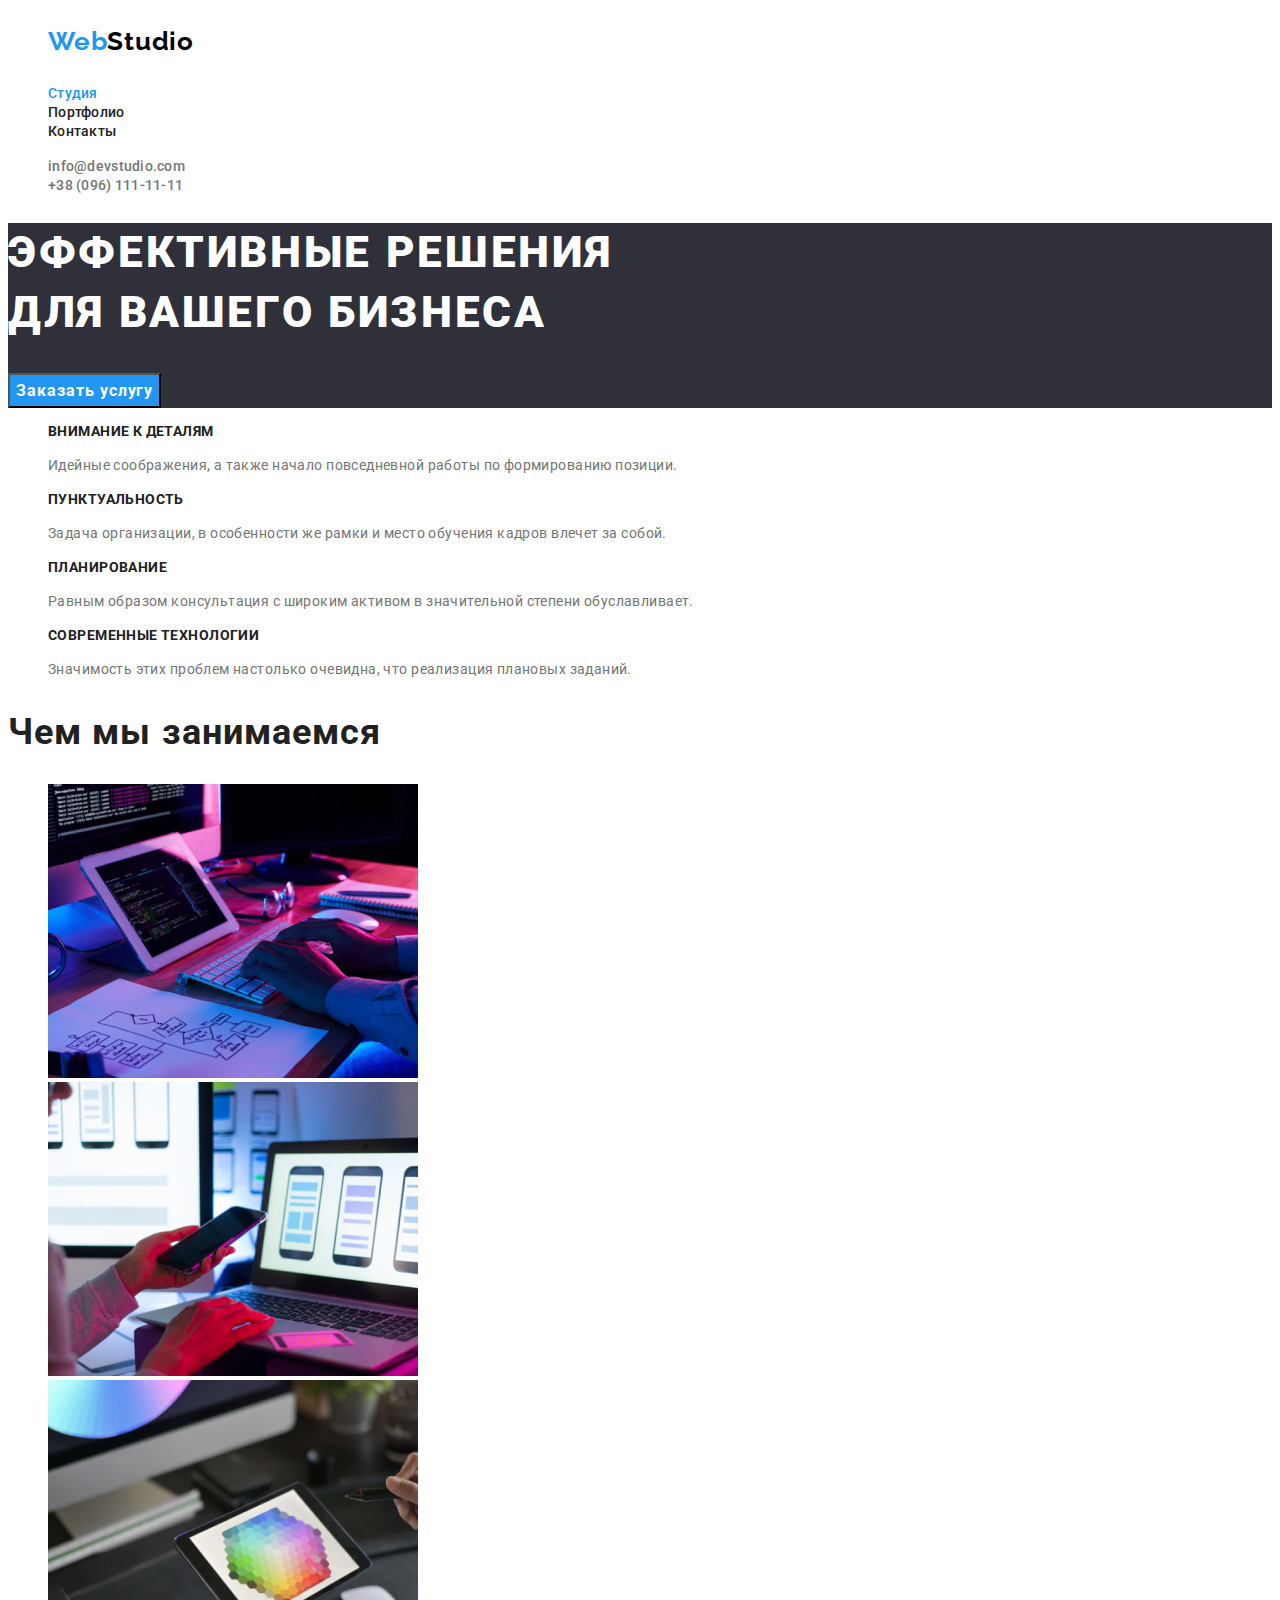
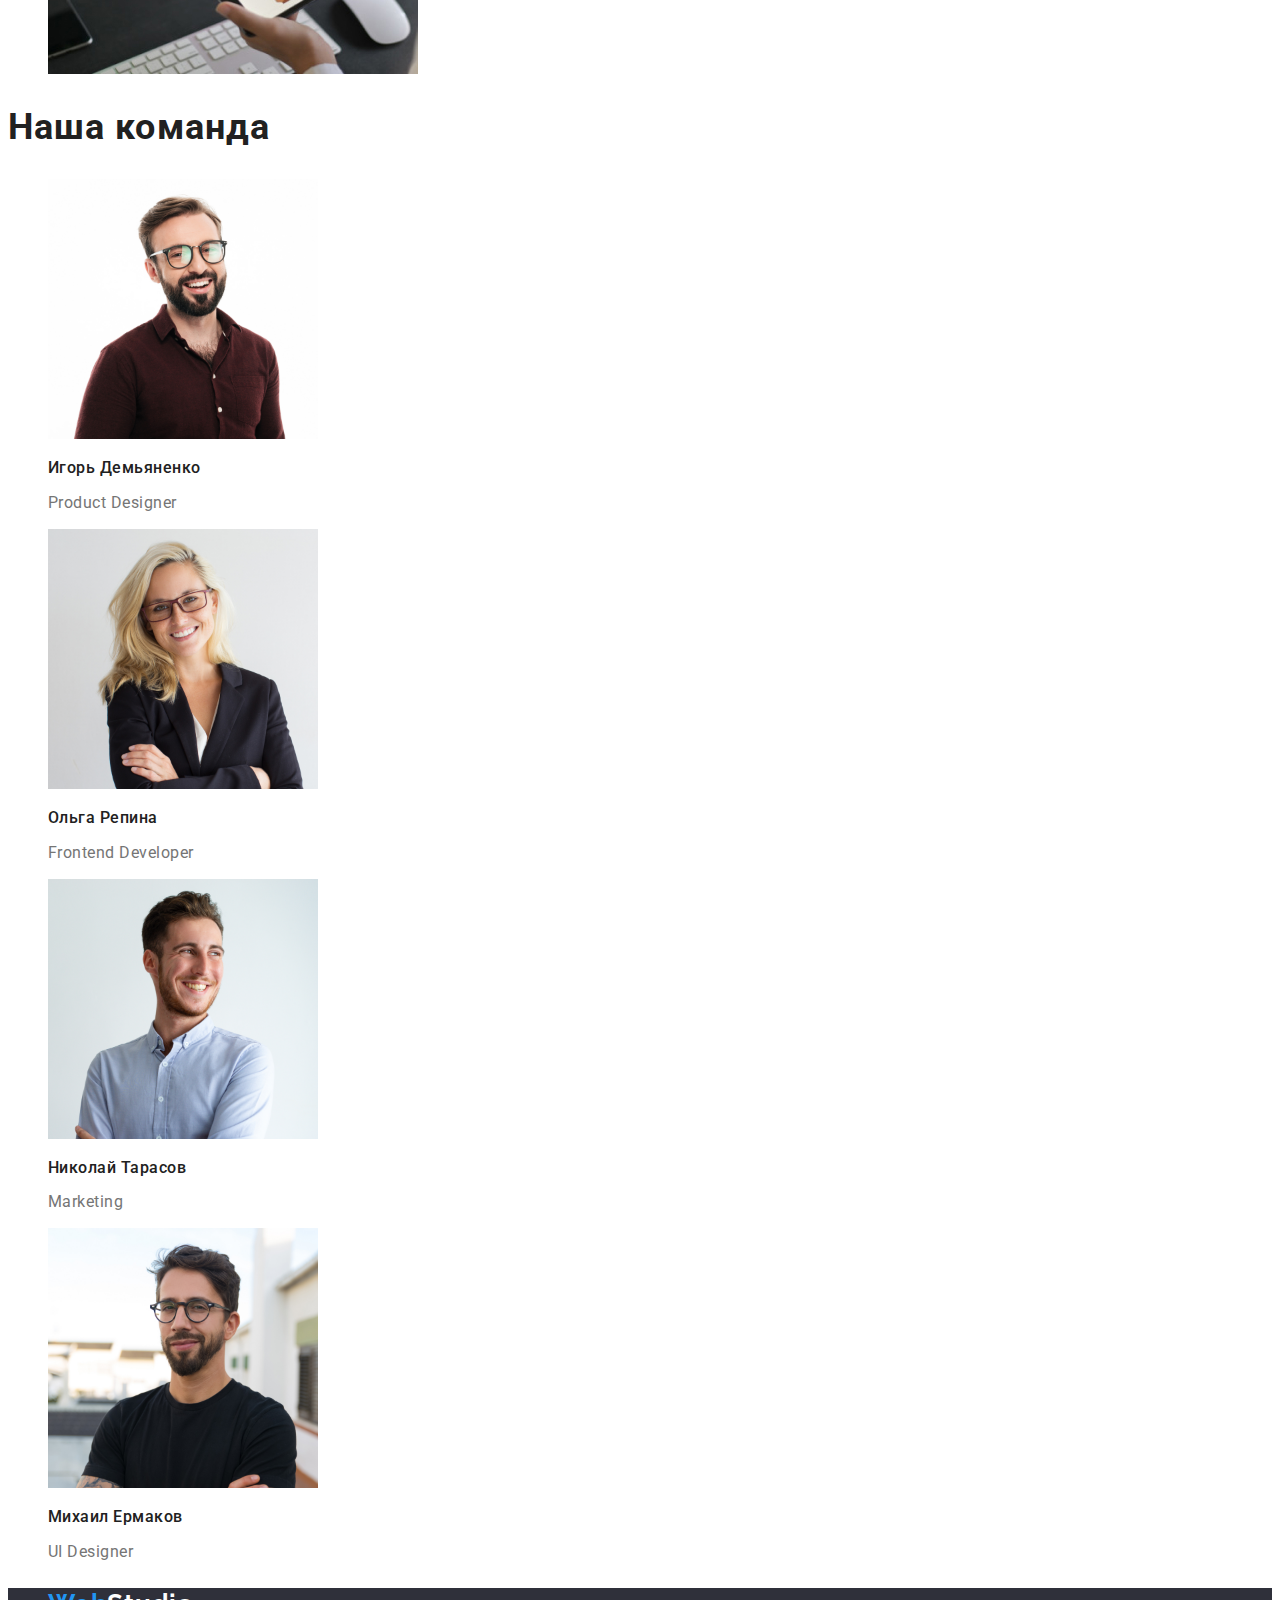
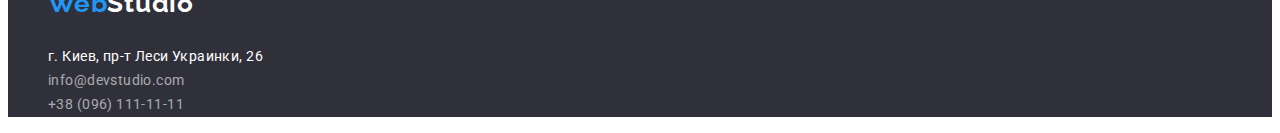
<file: index.html>
<!DOCTYPE html>
<html lang="ru">
<head>
    <meta charset="UTF-8">
    <meta http-equiv="X-UA-Compatible" content="IE=edge">
    <meta name="viewport" content="width=device-width, initial-scale=1.0">
    <title>WebStudio</title>
<link rel="preconnect" href="https://fonts.gstatic.com">
<link href="https://fonts.googleapis.com/css2?family=Raleway:wght@700&family=Roboto:wght@400;500;700;900&display=swap"
    rel="stylesheet">
    <link rel="stylesheet" href="./css/styles.css">
</head>
<body>
    <!--Секция главной навигации-->
    <header class="page-header">
        <nav class="navigation">
            <ul class="logo-text lst">
                <li class="logo-text-item">
                    <a class="logo-link link" href="./index.html">Web<span class="logo-studio-link">Studio</span> </a>
                </li>
            </ul>
    
            <ul class="site-nav-list lst">
                <li class="site-nav-item">
                    <a class="nav-link current link" href="./index.html">Студия</a>
                </li>
                <li class="site-nav-item">
                    <a class="nav-link link" href="./portfolio.html">Портфолио</a>
                </li>
                <li class="site-nav-item">
                    <a class="nav-link link" href="">Контакты</a>
                </li>
            </ul>
        </nav>
        <!--Контакты-->
        <ul class="contacts-list lst">
            <li class="contacts-item link">
                <a class="contacts-link link" href="mailto:nfo@devstudio.com">info@devstudio.com</a>
            </li>
            <li class="contacts-item">
                <a class="contacts-link link" href="tel:+380961111111">+38 (096) 111-11-11</a>
            </li>
        </ul>
    </header>
<!--Секция заказа услуги-->
   <main class="main-content">
       <section class="hero">
           <h1 class="hero-title">Эффективные решения<br /> для вашего бизнеса</h1>
        <button class="hero-button" type="button" >Заказать услугу</button>
       </section>
<!--Секция навыков-->
   <section class="section">
       <h2 class="visually-hidden">Секция навыков</h2>
       <ul class="section-list lst">
           <li class="section-item">
               <h3 class="title">Внимание к деталям</h3>
               <p class="description">Идейные соображения, а также начало повседневной работы по формированию позиции.</p>
           </li>
           <li class="section-item">
               <h3 class="title">Пунктуальность</h3>
               <p class="description">Задача организации, в особенности же рамки и место обучения кадров влечет за собой.</p>
           </li>
           <li class="section-item">
               <h3 class="title">Планирование</h3>
               <p class="description">Равным образом консультация с широким активом в значительной степени обуславливает.</p>
           </li>
           <li class="section-item">
               <h3 class="title">Современные технологии</h3>
               <p class="description">Значимость этих проблем настолько очевидна, что реализация плановых заданий.</p>
           </li>
       </ul>
   </section>
<!--Секция услуг-->
<section class="section">
            <h2  class="section-title">Чем мы занимаемся</h2>
            <ul class="services-list lst">
        <li class="services-list-item">
            <img src="./images/webstudio/box1.jpg" alt="человек работает за компютером" width="370" height="294"/>
        </li>
        <li class="services-list-item">
            <img src="./images/webstudio/box2.jpg" alt="подключение телефона к компютеру" width="370" height="294"/>
        </li>
        <li class="services-list-item">
            <img src="./images/webstudio/box3.jpg" alt="человек рисует на планшете" width="370" height="294"/>
        </li>
    </ul>
</section>
<!--Секция команда-->
<section class="section-team">
    <h2 class="section-title">Наша команда</h2>
    <ul class="team-list lst">
        <li class="team-list-item">
            <img src="./images/team/igor.jpg" alt="изображение человека" width="270" height="260">
            <h3 class="title">Игорь Демьяненко</h3>
            <p class="description" lang="en" >Product Designer</p>
        </li>
        <li class="team-list-item">
            <img src="./images/team/olga.jpg" alt="изображение человека" width="270" height="260"/>
            <h3 class="title">Ольга Репина</h3>
            <p class="description" lang="en" >Frontend Developer</p>
        </li>
        <li class="team-list-item">
            <img src="./images/team/nikolay.jpg" alt="изображение человека" width="270" height="260"/>
            <h3 class="title">Николай Тарасов</h3>
            <p class="description" lang="en" >Marketing</p>
        </li>
        <li class="team-list-item">
            <img src="./images/team/mihail.jpg" alt="изображение человека" width="270" height="260"/>
            <h3 class="title">Михаил Ермаков</h3>
            <p class="description" lang="en" >UI Designer</p>
        </li>
    </ul>
</section>
</main>
<!--Футер-->
<footer class="footer">
    <ul class="logo-text-futer lst">
        <li class=logo-text-futer-item>
            <a class="logo-link-fut link" href="./index.html">Web<span class="logo-studio-link-fut">Studio</span> </a>
        </li>
    </ul>
    <address class="adres">
        <ul class="adres-list lst">
            <li class="adres-list-item">
                <a class="link-adres link" href="https://goo.gl/maps/czCwbcnYRgwCp2mf7" target="_blank" rel="noopener noreferrer">г. Киев, пр-т Леси Украинки, 26</a>
            </li>
            <li class="adres-list-item">
                <a class="adres-link link" href="mailto:nfo@devstudio.com">info@devstudio.com</a>
            </li>
            <li class="adres-list-item">
                <a class="adres-link link" href="tel:+380961111111">+38 (096) 111-11-11</a>
            </li>
        </ul>
    </address>
</footer>
</body>
</html>
</file>
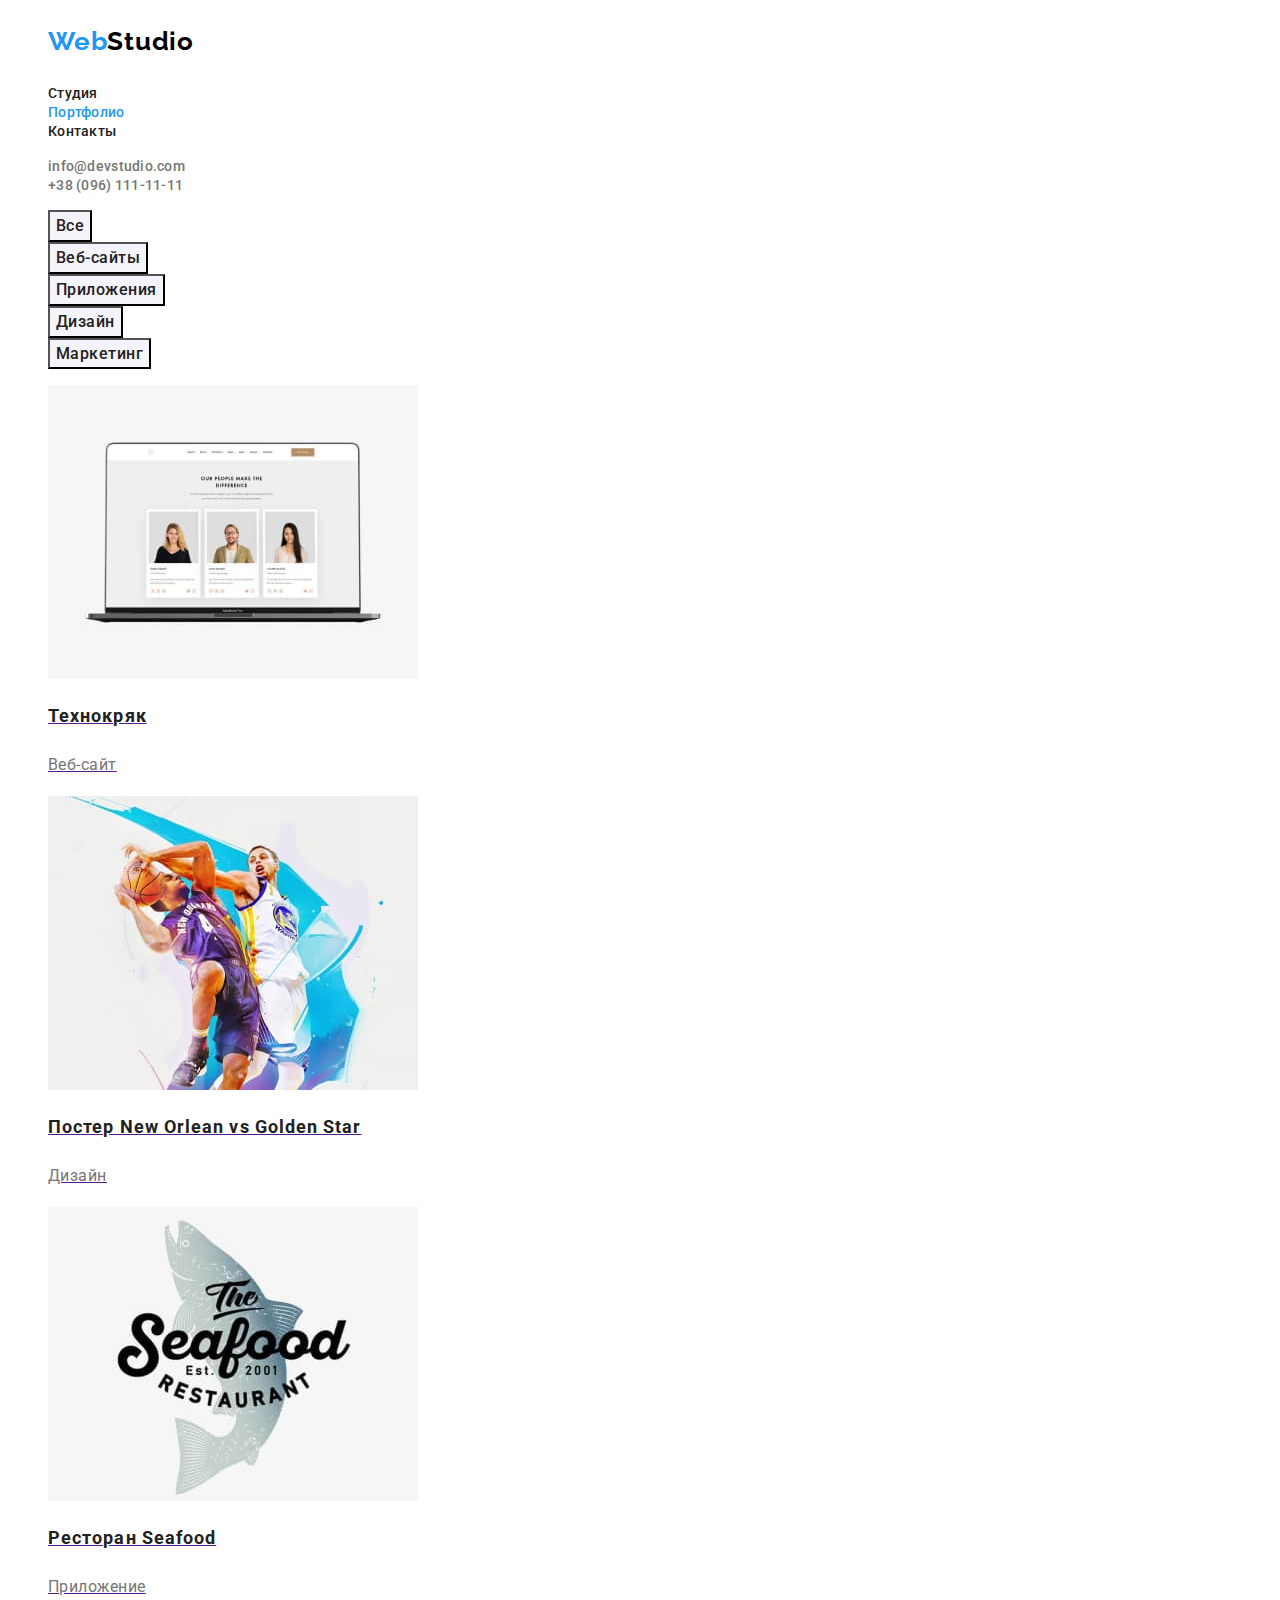
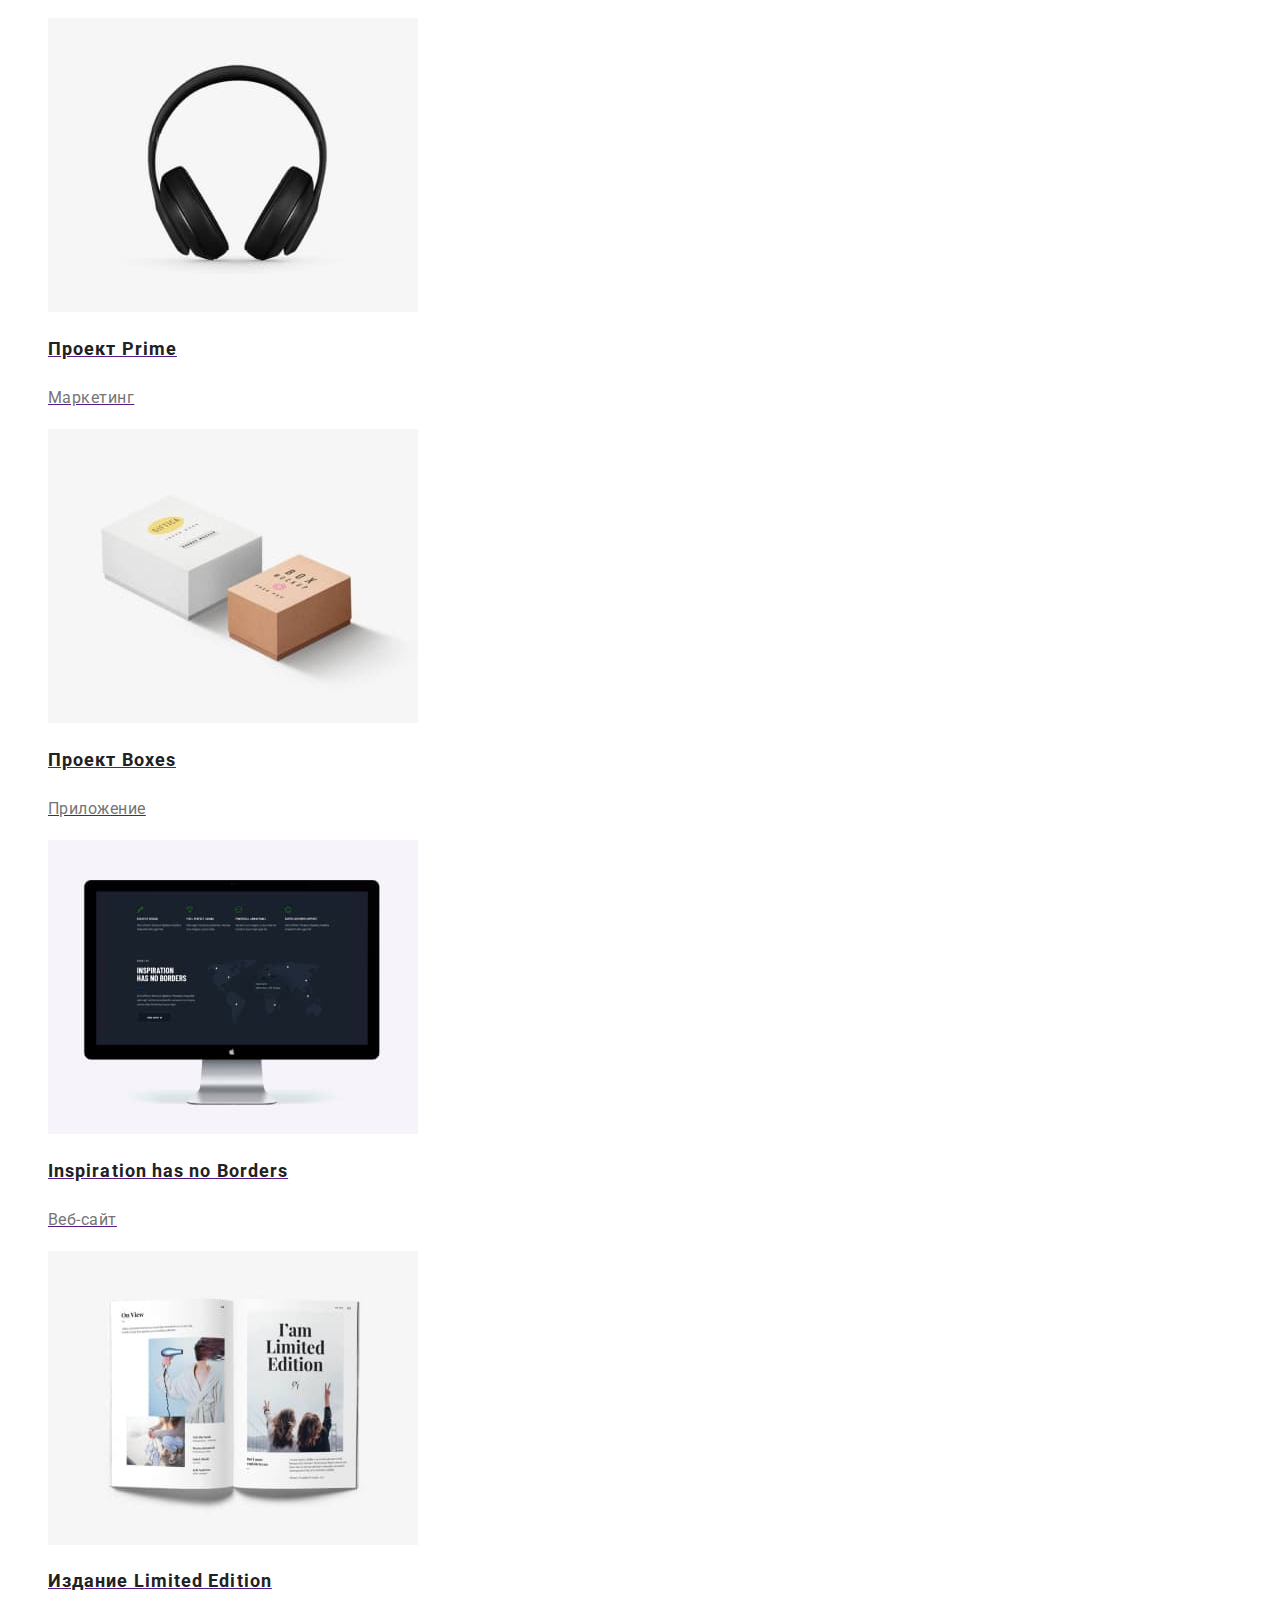
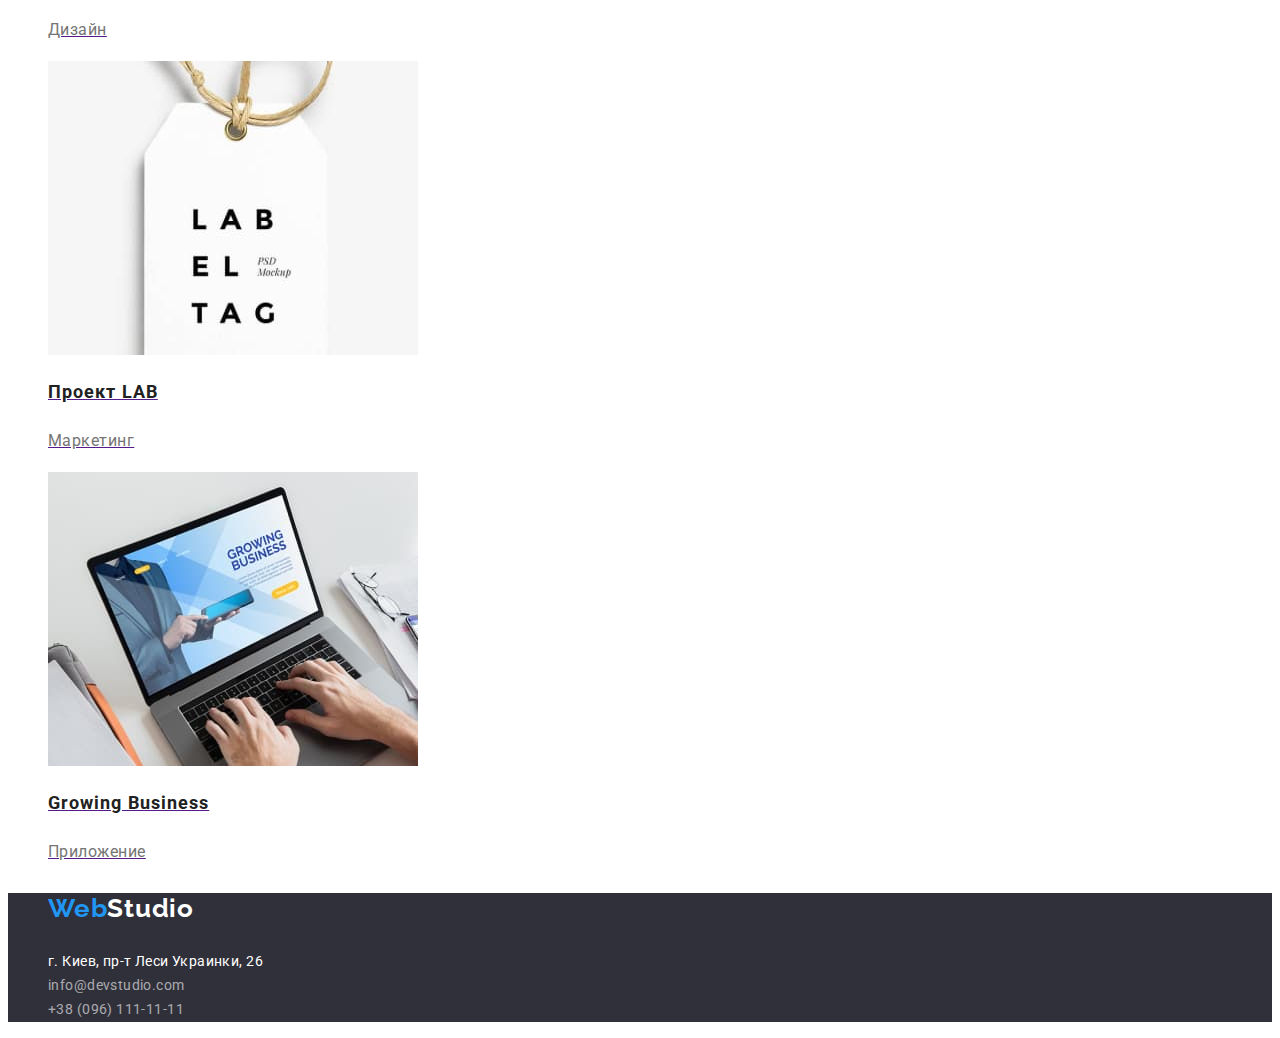
<file: portfolio.html>
<!DOCTYPE html>
<html lang="ru">
<head>
    <meta charset="UTF-8">
    <meta http-equiv="X-UA-Compatible" content="IE=edge">
    <meta name="viewport" content="width=device-width, initial-scale=1.0">
    <title>Portfolio</title>
<link rel="preconnect" href="https://fonts.gstatic.com">
<link href="https://fonts.googleapis.com/css2?family=Raleway:wght@700&family=Roboto:wght@400;500;700;900&display=swap"
    rel="stylesheet">
    <link rel="stylesheet" href="./css/styles.css">
</head>
<body>
    <!--Секция главной навигации-->
    <header class="page-header">
        <nav class="navigation">
            <ul class="logo-text lst">
                <li class="logo-text-item">
                    <a class="logo-link link" href="./index.html">Web<span class="logo-studio-link">Studio</span> </a>
                </li>
            </ul>
    
            <ul class="site-nav-list lst">
                <li class="site-nav-item">
                    <a class="nav-link link" href="./index.html">Студия</a>
                </li>
                <li class="site-nav-item">
                    <a class="nav-link current  link" href="./portfolio.html">Портфолио</a>
                </li>
                <li class="site-nav-item">
                    <a class="nav-link link" href="">Контакты</a>
                </li>
            </ul>
        </nav>
        <!--Контакты-->
        <ul class="contacts-list lst">
            <li class="contacts-item link">
                <a class="contacts-link" href="mailto:nfo@devstudio.com">info@devstudio.com</a>
            </li>
            <li class="contacts-item">
                <a class="contacts-link link" href="tel:+380961111111">+38 (096) 111-11-11</a>
            </li>
        </ul>
    </header>
    <!--Проекты-->
    <main class="main-content-portfolio">
        <!--Меню проектов-->
        <section class="section">
        <h1 class="visually-hidden">Нашы проекты</h1>
        <ul class="menu-list lst">
            <li class="menu-list-item">
                <button class="menu-button" type="button" >Все</button>
            </li>
            <li class="menu-list-item">
                    <button class="menu-button" type="button">Веб-сайты</button>
            </li>
            <li class="menu-list-item">
                    <button class="menu-button" type="button">Приложения</button>
            </li>
            <li class="menu-list-item">
                    <button class="menu-button" type="button">Дизайн</button>
            </li>
            <li class="menu-list-item">
                    <button class="menu-button" type="button">Маркетинг</button>
            </li>
        </ul>
        <!--Фото проектов-->
            <ul class="photo-list lst">
                <li class="photo-list-item">
        <a href="">
        <img src="./images/portfolio/1.jpg" alt="изображение ноутбука" width="370" height="294">
        <h2 class="title">Технокряк</h2>
        <p class="description">Веб-сайт</p>
        </a>
    </li>
    <li class="photo-list-item">
        <a href="">
        <img src="./images/portfolio/2.jpg" alt="два человека играют в баскетбол" width="370" height="294">
        <h2 class="title">Постер New Orlean vs Golden Star</h2>
        <p class="description">Дизайн</p>
        </a>
    </li>
    <li class="photo-list-item">
        <a href="">
        <img src="./images/portfolio/3.jpg" alt="изображение рыбы" width="370" height="294">
        <h2 class="title">Ресторан Seafood</h2>
        <p class="description">Приложение</p>
        </a>
    </li>
    <li class="photo-list-item">
        <a href="">
        <img src="./images/portfolio/4.jpg" alt="изображение наушников" width="370" height="294">
        <h2 class="title">Проект Prime</h2>
        <p class="description">Маркетинг</p>
        </a>
    </li>
    <li class="photo-list-item">
        <a href="">
        <img src="./images/portfolio/5.jpg" alt="изображение картонных коробок" width="370" height="294">
        <h2 class="title">Проект Boxes</h2>
        <p class="description">Приложение</p>
        </a>
    </li>
    <li class="photo-list-item">
        <a href="">
        <img src="./images/portfolio/6.jpg" alt="изображение мониора с информацией" width="370" height="294">
        <h2 class="title">Inspiration has no Borders</h2>
        <p class="description">Веб-сайт</p>
        </a>
    </li>
    <li class="photo-list-item">
        <a href="">
        <img src="./images/portfolio/7.jpg" alt="изображение книги" width="370" height="294">
        <h2 class="title">Издание Limited Edition</h2>
        <p class="description">Дизайн</p>
        </a>
    </li>
    <li class="photo-list-item">
        <a href="">
        <img src="./images/portfolio/8.jpg" alt="изображение брилка" width="370" height="294">
        <h2 class="title">Проект LAB</h2>
        <p class="description">Маркетинг</p>
        </a>
    </li>
    <li class="photo-list-item">
        <a href="">
        <img src="./images/portfolio/9.jpg" alt="изображение человека работающего за ноутбуком" width="370" height="294">
        <h2 class="title">Growing Business</h2>
        <p class="description">Приложение</p>
        </a>
    </li>
    </ul>
        </section>
        </main>
    <!--Футер-->
<footer class="footer">
    <ul class="logo-text-futer lst">
        <li class=logo-text-futer-item>
            <a class="logo-link-fut link" href="./index.html">Web<span class="logo-studio-link-fut">Studio</span> </a>
        </li>
    </ul>
    <address class="adres">
        <ul class="adres-list lst">
            <li class="adres-list-item">
                <a class="link-adres link" href="https://goo.gl/maps/czCwbcnYRgwCp2mf7" target="_blank"
                    rel="noopener noreferrer">г. Киев, пр-т Леси Украинки, 26</a>
            </li>
            <li class="adres-list-item">
                <a class="adres-link link" href="mailto:nfo@devstudio.com">info@devstudio.com</a>
            </li>
            <li class="adres-list-item">
                <a class="adres-link link" href="tel:+380961111111">+38 (096) 111-11-11</a>
            </li>
        </ul>
    </address>
</footer>
</body>
</html>
</file>
<file: css/styles.css>
/*палитра*/
/*цвет основного текста color: #212121*/
/*цвет текста параграфов color: #757575 *
/*цвет ефекта наведения color: #2196F3*/
/*цвет h1- color: #FFFFFF*/
/*цвет навигации background: #FFFFFF*/
/*цвет hero+footer background: #2F303A*/
/*цвет  наша команда background: #F5F4FA*/
/*цв.кнопок меню портф.background: #F5F4FA*/
/*шрифты*/
/*основной шрифт Roboto*/
/* шрифт logo- Raleway*/
/*===========WebStudio============*/
:root{
    --main-font:'Roboto',sans-serif;
    --secondery-font:'Raleway', sans-serif;
    --primary-text-color:#212121;
    --primary-description-color:#757575;
     --akcent-color:#2196F3;
    --section-color:#E5E5E5;
    --primary-navigation-color:#FFFFFF;
    --background-color-section:#F5F4FA;
     --hero-background-color:#2F303A;
     --adres-color:rgba(255, 255, 255, 0.6);
     --logo-studio-link-color:#000000;
}
.lst{
    list-style: none;
}
.link{
    text-decoration: none;
}
body{
    font-family: var(--main-font);
    color:var(--primary-text-color)
}
.visually-hidden{
      position: absolute;
  width: 1px;
  height: 1px;
  margin: -1px;
  border: 0;
  padding: 0;
  
  white-space: nowrap;
  clip-path: inset(100%);
  clip: rect(0 0 0 0);
  overflow: hidden;
}

/*Секция главной навигации*/

.page-header{
    background-color: var(--primary-navigation-color);
}
.logo-text{
font-family: var(--secondery-font);
font-weight: 700;
font-size: 26px;
line-height: 1.19;
letter-spacing: 0.03em;
}
.logo-link{
    color: var(--akcent-color);
}
.logo-studio-link{
    color: var(--logo-studio-link-color); 
}

.site-nav-list .nav-link{
font-weight: 500;
font-size: 14px;
line-height: 1.14;
letter-spacing: 0.02em;

color: var(--primary-text-color);
}
.site-nav-list .nav-link.current{
     color: var(--akcent-color);
}

.nav-link:hover,
.nav-link:focus{
    color: var(--akcent-color);
}
/*Контакты*/
.contacts-list a{
font-weight: 500;
font-size: 14px;
line-height: 1.14;
letter-spacing: 0.02em;
text-decoration: none;
color:var(--primary-description-color);
}
.contacts-item a:hover,
.contacts-item a:focus{
    color: var(--akcent-color);
}

/*Секция заказа услуги*/
.hero{
    background-color: var(--hero-background-color);
}
.hero-title{
font-weight: 900;
font-size: 44px;
line-height: 1.36;
letter-spacing: 0.06em;
text-transform: uppercase;

color: var(--primary-navigation-color);
}
.hero-button{
font-family: inherit;
font-weight: 700;
font-size: 16px;
line-height: 1.87;
display: flex;
align-items: center;
text-align: center;
letter-spacing: 0.06em;

color: var(--primary-navigation-color);
background-color: var(--akcent-color);
}
/*Секция навыков*/
.section-list .title{
font-weight: 700;
font-size: 14px;
line-height: 1.14;
letter-spacing: 0.03em;
text-transform: uppercase;

color: var(--primary-text-color);
}
.section-list .description{
font-weight: 400;
font-size: 14px;
line-height: 1.71;
letter-spacing: 0.03em;

color: var(--primary-description-color);
}
/*Секция услуг*/
.section-title{
font-weight: 700;
font-size: 36px;
line-height: 1.16;
letter-spacing: 0.03em;

color: var(--primary-text-color);

}
/*Секция команда*/
.section-team{
    background-color: var(--background-color-team);
}
.team-list .title{
font-weight: 500;
font-size: 16px;
line-height: 1.18;
letter-spacing: 0.03em;

color: var(--primary-text-color);
}
.team-list .description{
font-weight: 400;
font-size: 16px;
line-height: 1.18;
letter-spacing: 0.03em;

color: var(--primary-description-color);
}
/*Футер*/
.footer{
    background-color: #2F303A;
}
.logo-text-futer{
font-family: var(--secondery-font);
font-weight: 700;
font-size: 26px;
line-height: 1.19;
letter-spacing: 0.03em;
}
.logo-link-fut{
    color: var(--akcent-color);
}
.logo-studio-link-fut{
color:var(--primary-navigation-color)
}
.adres-list .link-adres{
font-weight: 400;
font-size: 14px;
line-height: 1.71;
font-style: normal;
letter-spacing: 0.03em;

color: var(--primary-navigation-color);
}
.link-adres:hover,
.link-adres:focus{
    color:var(--akcent-color);
}
.adres-list .adres-link{
font-weight: 400;
font-size: 14px;
line-height: 1.71;
letter-spacing: 0.03em;
font-style: normal;
color: var(--adres-color);
}
.adres-link:hover,
.adres-link:focus{
    color:var(--akcent-color);
}
/*=============Portfolio=================*/
.menu-list .menu-button{
font-family: inherit;
font-weight: 500;
font-size: 16px;
line-height: 1.62;
text-align: center;
letter-spacing: 0.03em;

color: var(--primary-text-color);
background-color: var(--background-color-section);
}
.menu-button:hover,
.menu-button:focus{
    color: var(--primary-navigation-color);
    background-color: var(--akcent-color);
}
.menu-button{
    cursor: pointer;
}
.photo-list .title{
font-weight: 700;
font-size: 18px;
line-height: 2;
letter-spacing: 0.06em;
color: var(--primary-text-color);
}
.photo-list .description{
font-weight: 400;
font-size: 16px;
line-height: 1.87;
letter-spacing: 0.03em;
color: var(--primary-description-color);
}
</file>
